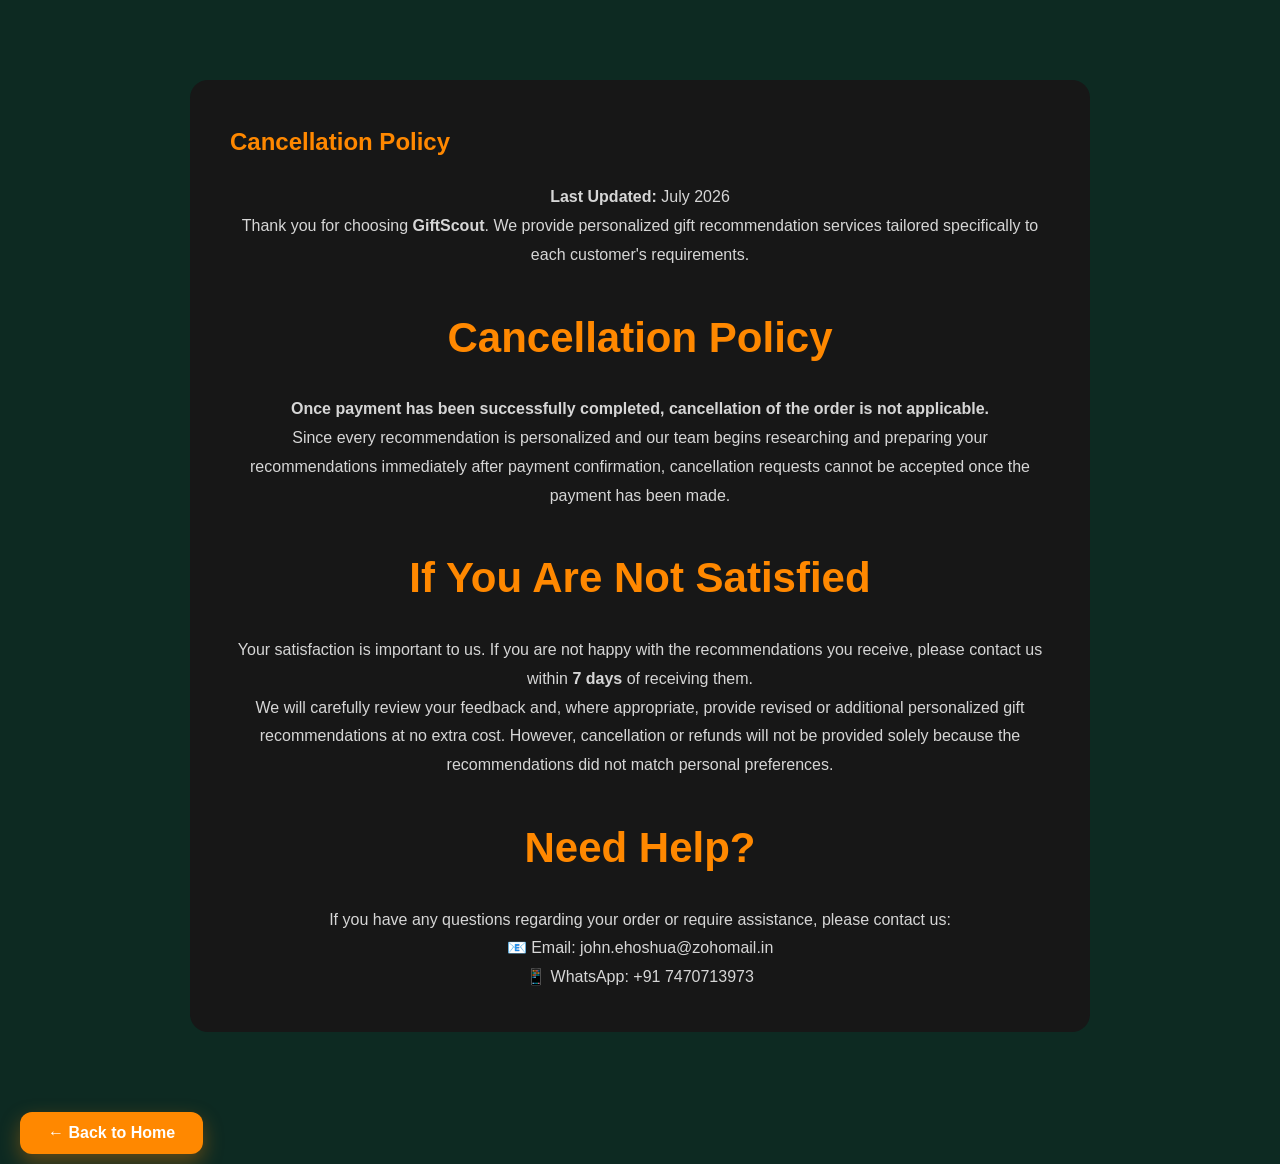
<file: cancellation.html>
<!DOCTYPE html>
<html lang="en">
<head>
<meta charset="UTF-8">
<meta name="viewport" content="width=device-width, initial-scale=1.0">

<title>Cancellation Policy | GiftScout</title>

<link rel="stylesheet" href="css/style.css">

<style>
.policy{
    max-width:900px;
    margin:80px auto;
    padding:40px;
    background:#171717;
    border-radius:18px;
    color:#fff;
    line-height:1.8;
}

.policy h1{
    color:#ff8800;
    margin-bottom:20px;
}

.policy h2{
    color:#ff8800;
    margin-top:30px;
}

.policy p a{
    color:#ff8800;
}
</style>

</head>

<body>

<section class="policy">

<h1>Cancellation Policy</h1>

<p><strong>Last Updated:</strong> July 2026</p>

<p>
Thank you for choosing <strong>GiftScout</strong>. We provide personalized gift recommendation services tailored specifically to each customer's requirements.
</p>

<h2>Cancellation Policy</h2>

<p>
<strong>Once payment has been successfully completed, cancellation of the order is not applicable.</strong>
</p>

<p>
Since every recommendation is personalized and our team begins researching and preparing your recommendations immediately after payment confirmation, cancellation requests cannot be accepted once the payment has been made.
</p>

<h2>If You Are Not Satisfied</h2>

<p>
Your satisfaction is important to us. If you are not happy with the recommendations you receive, please contact us within <strong>7 days</strong> of receiving them.
</p>

<p>
We will carefully review your feedback and, where appropriate, provide revised or additional personalized gift recommendations at no extra cost. However, cancellation or refunds will not be provided solely because the recommendations did not match personal preferences.
</p>

<h2>Need Help?</h2>

<p>
If you have any questions regarding your order or require assistance, please contact us:
</p>

<p>
📧 Email: john.ehoshua@zohomail.in<br>
📱 WhatsApp: +91 7470713973
</p>

</section>

<div style="text-align:left; margin:40px 0 10px 20px;">
    <a href="index.html" class="back-home-btn">
        ← Back to Home
    </a>
</div>
</body>
</html>
</file>
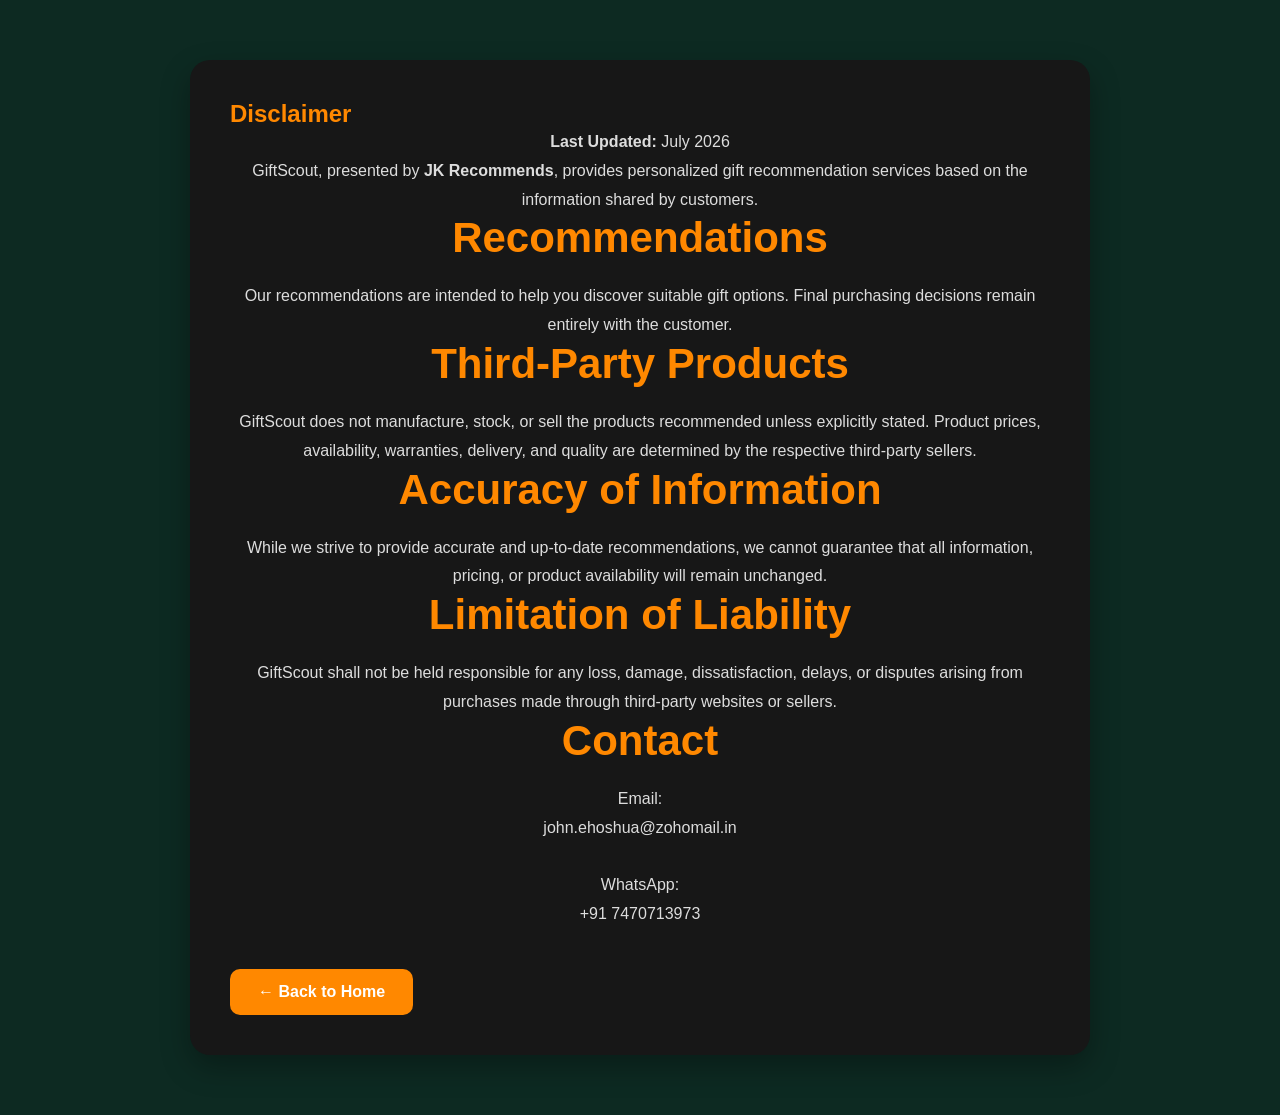
<file: disclaimer.html>
<!DOCTYPE html>
<html lang="en">
<head>

<meta charset="UTF-8">

<meta name="viewport" content="width=device-width, initial-scale=1.0">

<title>Disclaimer | GiftScout</title>

<link rel="stylesheet" href="css/style.css">

<style>

.policy{
max-width:900px;
margin:60px auto;
padding:40px;
background:#171717;
border-radius:20px;
color:#fff;
box-shadow:0 12px 30px rgba(0,0,0,.3);
}

.policy h1,
.policy h2{
color:#ff8800;
}

.policy p,
.policy li{
line-height:1.8;
color:#ddd;
}

.back-home{
display:inline-block;
margin-top:40px;
padding:14px 28px;
background:#ff8800;
color:#fff;
text-decoration:none;
border-radius:10px;
font-weight:bold;
}

.back-home:hover{
background:#ffa126;
}

</style>

</head>

<body>

<section class="policy">

<h1>Disclaimer</h1>

<p><strong>Last Updated:</strong> July 2026</p>

<p>
GiftScout, presented by <strong>JK Recommends</strong>, provides personalized gift recommendation services based on the information shared by customers.
</p>

<h2>Recommendations</h2>

<p>
Our recommendations are intended to help you discover suitable gift options. Final purchasing decisions remain entirely with the customer.
</p>

<h2>Third-Party Products</h2>

<p>
GiftScout does not manufacture, stock, or sell the products recommended unless explicitly stated. Product prices, availability, warranties, delivery, and quality are determined by the respective third-party sellers.
</p>

<h2>Accuracy of Information</h2>

<p>
While we strive to provide accurate and up-to-date recommendations, we cannot guarantee that all information, pricing, or product availability will remain unchanged.
</p>

<h2>Limitation of Liability</h2>

<p>
GiftScout shall not be held responsible for any loss, damage, dissatisfaction, delays, or disputes arising from purchases made through third-party websites or sellers.
</p>

<h2>Contact</h2>

<p>

Email:<br>
john.ehoshua@zohomail.in

<br><br>

WhatsApp:<br>
+91 7470713973

</p>

<a href="index.html" class="back-home">

← Back to Home

</a>

</section>

</body>
</html>
</file>
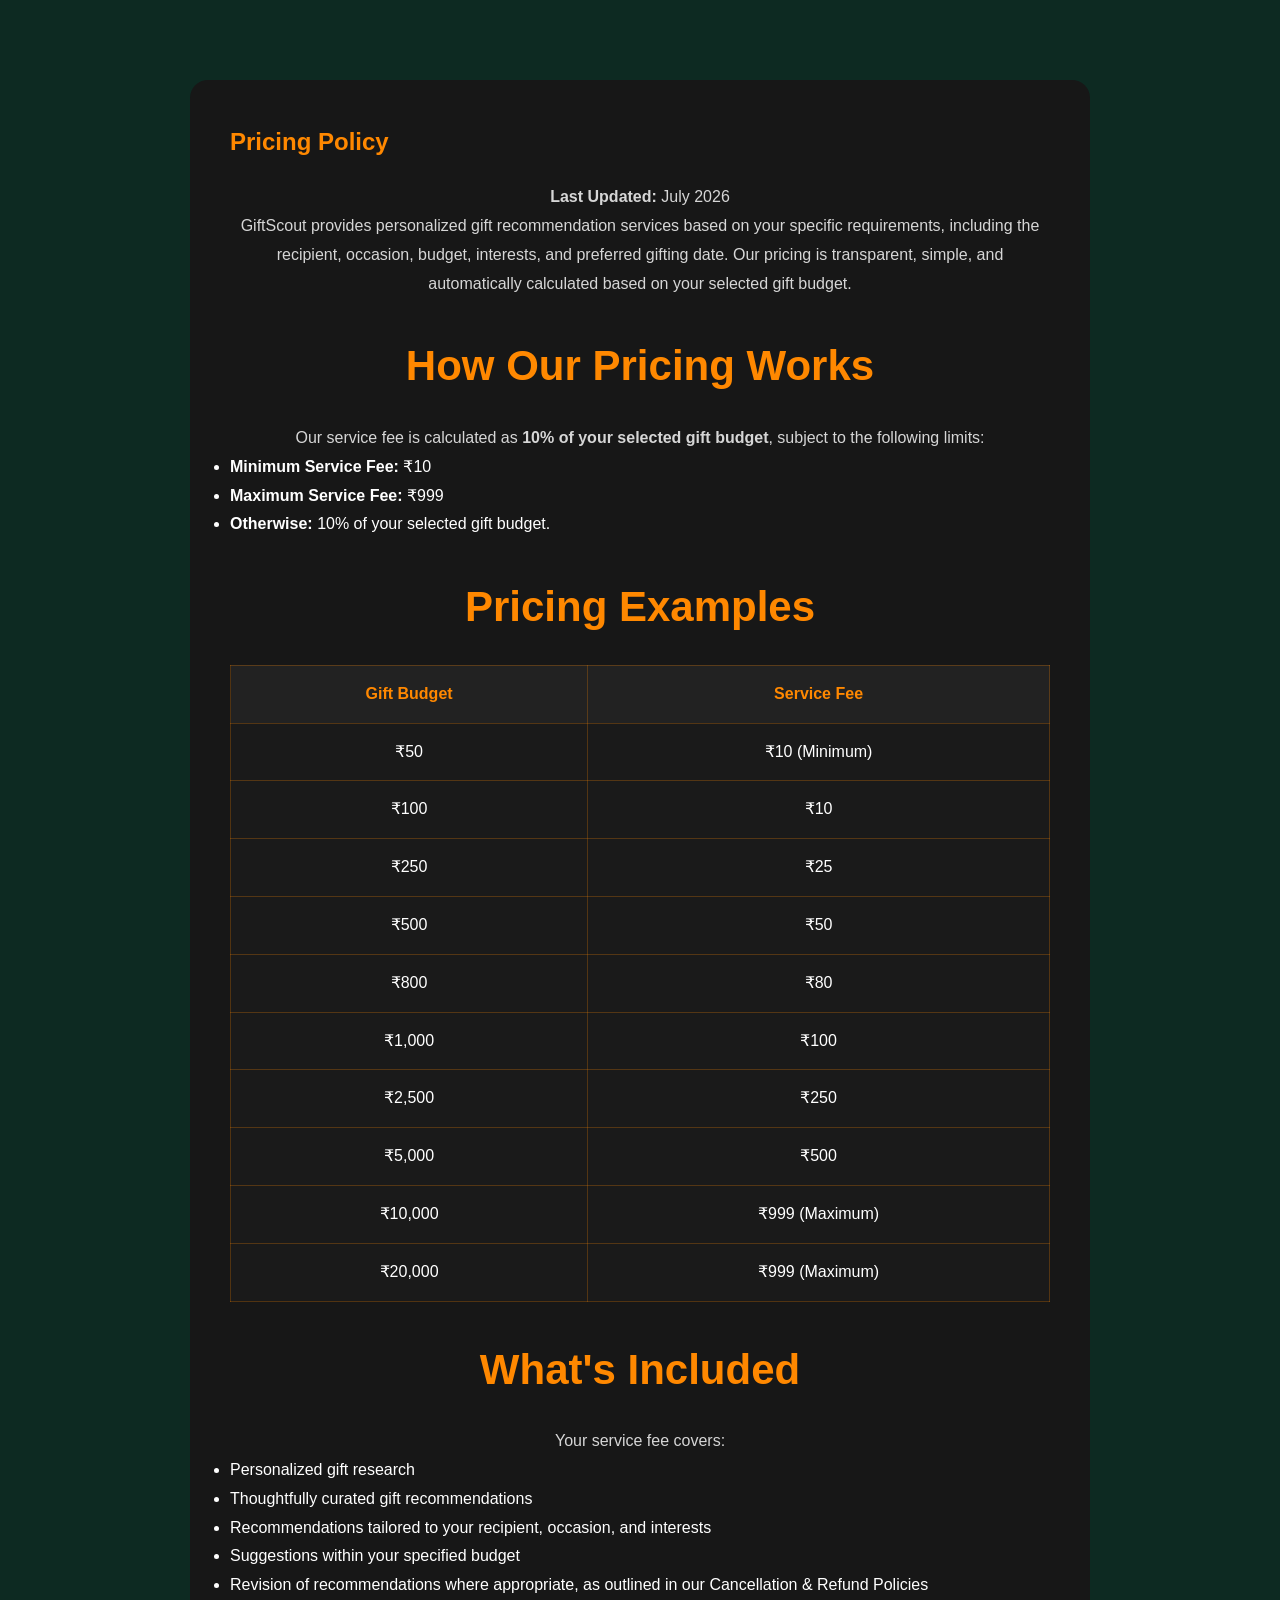
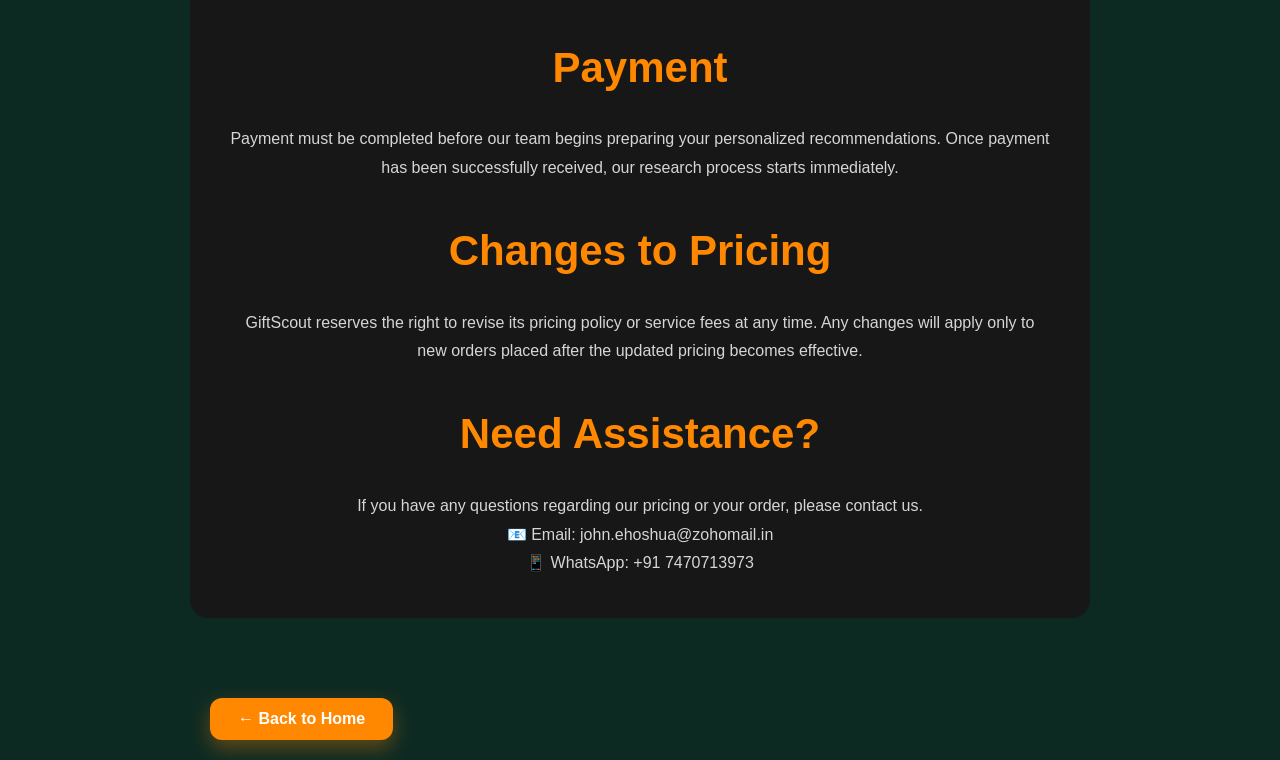
<file: pricing.html>
<!DOCTYPE html>
<html lang="en">

<head>

<meta charset="UTF-8">
<meta name="viewport" content="width=device-width, initial-scale=1.0">

<title>Pricing Policy | GiftScout</title>

<link rel="stylesheet" href="css/style.css">

<style>

.policy{
    max-width:900px;
    margin:80px auto;
    padding:40px;
    background:#171717;
    border-radius:18px;
    color:#fff;
    line-height:1.8;
}

.policy h1{
    color:#ff8800;
    margin-bottom:20px;
}

.policy h2{
    color:#ff8800;
    margin-top:30px;
}

.policy table{
    width:100%;
    border-collapse:collapse;
    margin-top:20px;
}

.policy table th,
.policy table td{
    border:1px solid rgba(255,136,0,.25);
    padding:14px;
    text-align:center;
}

.policy table th{
    background:#222;
    color:#ff8800;
}

.policy table td{
    background:#1a1a1a;
}

</style>

</head>

<body>

<section class="policy">

<h1>Pricing Policy</h1>

<p><strong>Last Updated:</strong> July 2026</p>

<p>

GiftScout provides personalized gift recommendation services based on your specific requirements, including the recipient, occasion, budget, interests, and preferred gifting date.

Our pricing is transparent, simple, and automatically calculated based on your selected gift budget.

</p>

<h2>How Our Pricing Works</h2>

<p>

Our service fee is calculated as <strong>10% of your selected gift budget</strong>, subject to the following limits:

</p>

<ul>

<li><strong>Minimum Service Fee:</strong> ₹10</li>

<li><strong>Maximum Service Fee:</strong> ₹999</li>

<li><strong>Otherwise:</strong> 10% of your selected gift budget.</li>

</ul>

<h2>Pricing Examples</h2>

<table>

<tr>
<th>Gift Budget</th>
<th>Service Fee</th>
</tr>

<tr>
<td>₹50</td>
<td>₹10 (Minimum)</td>
</tr>

<tr>
<td>₹100</td>
<td>₹10</td>
</tr>

<tr>
<td>₹250</td>
<td>₹25</td>
</tr>

<tr>
<td>₹500</td>
<td>₹50</td>
</tr>

<tr>
<td>₹800</td>
<td>₹80</td>
</tr>

<tr>
<td>₹1,000</td>
<td>₹100</td>
</tr>

<tr>
<td>₹2,500</td>
<td>₹250</td>
</tr>

<tr>
<td>₹5,000</td>
<td>₹500</td>
</tr>

<tr>
<td>₹10,000</td>
<td>₹999 (Maximum)</td>
</tr>

<tr>
<td>₹20,000</td>
<td>₹999 (Maximum)</td>
</tr>

</table>

<h2>What's Included</h2>

<p>

Your service fee covers:

</p>

<ul>

<li>Personalized gift research</li>

<li>Thoughtfully curated gift recommendations</li>

<li>Recommendations tailored to your recipient, occasion, and interests</li>

<li>Suggestions within your specified budget</li>

<li>Revision of recommendations where appropriate, as outlined in our Cancellation & Refund Policies</li>

</ul>

<h2>Payment</h2>

<p>

Payment must be completed before our team begins preparing your personalized recommendations.

Once payment has been successfully received, our research process starts immediately.

</p>

<h2>Changes to Pricing</h2>

<p>

GiftScout reserves the right to revise its pricing policy or service fees at any time. Any changes will apply only to new orders placed after the updated pricing becomes effective.

</p>

<h2>Need Assistance?</h2>

<p>

If you have any questions regarding our pricing or your order, please contact us.

</p>

<p>

📧 Email: john.ehoshua@zohomail.in<br>
📱 WhatsApp: +91 7470713973

</p>

</section>

<div class="back-home-container">
<a href="index.html" class="back-home-btn">
← Back to Home
</a>
</div>

</body>
</html>
</file>
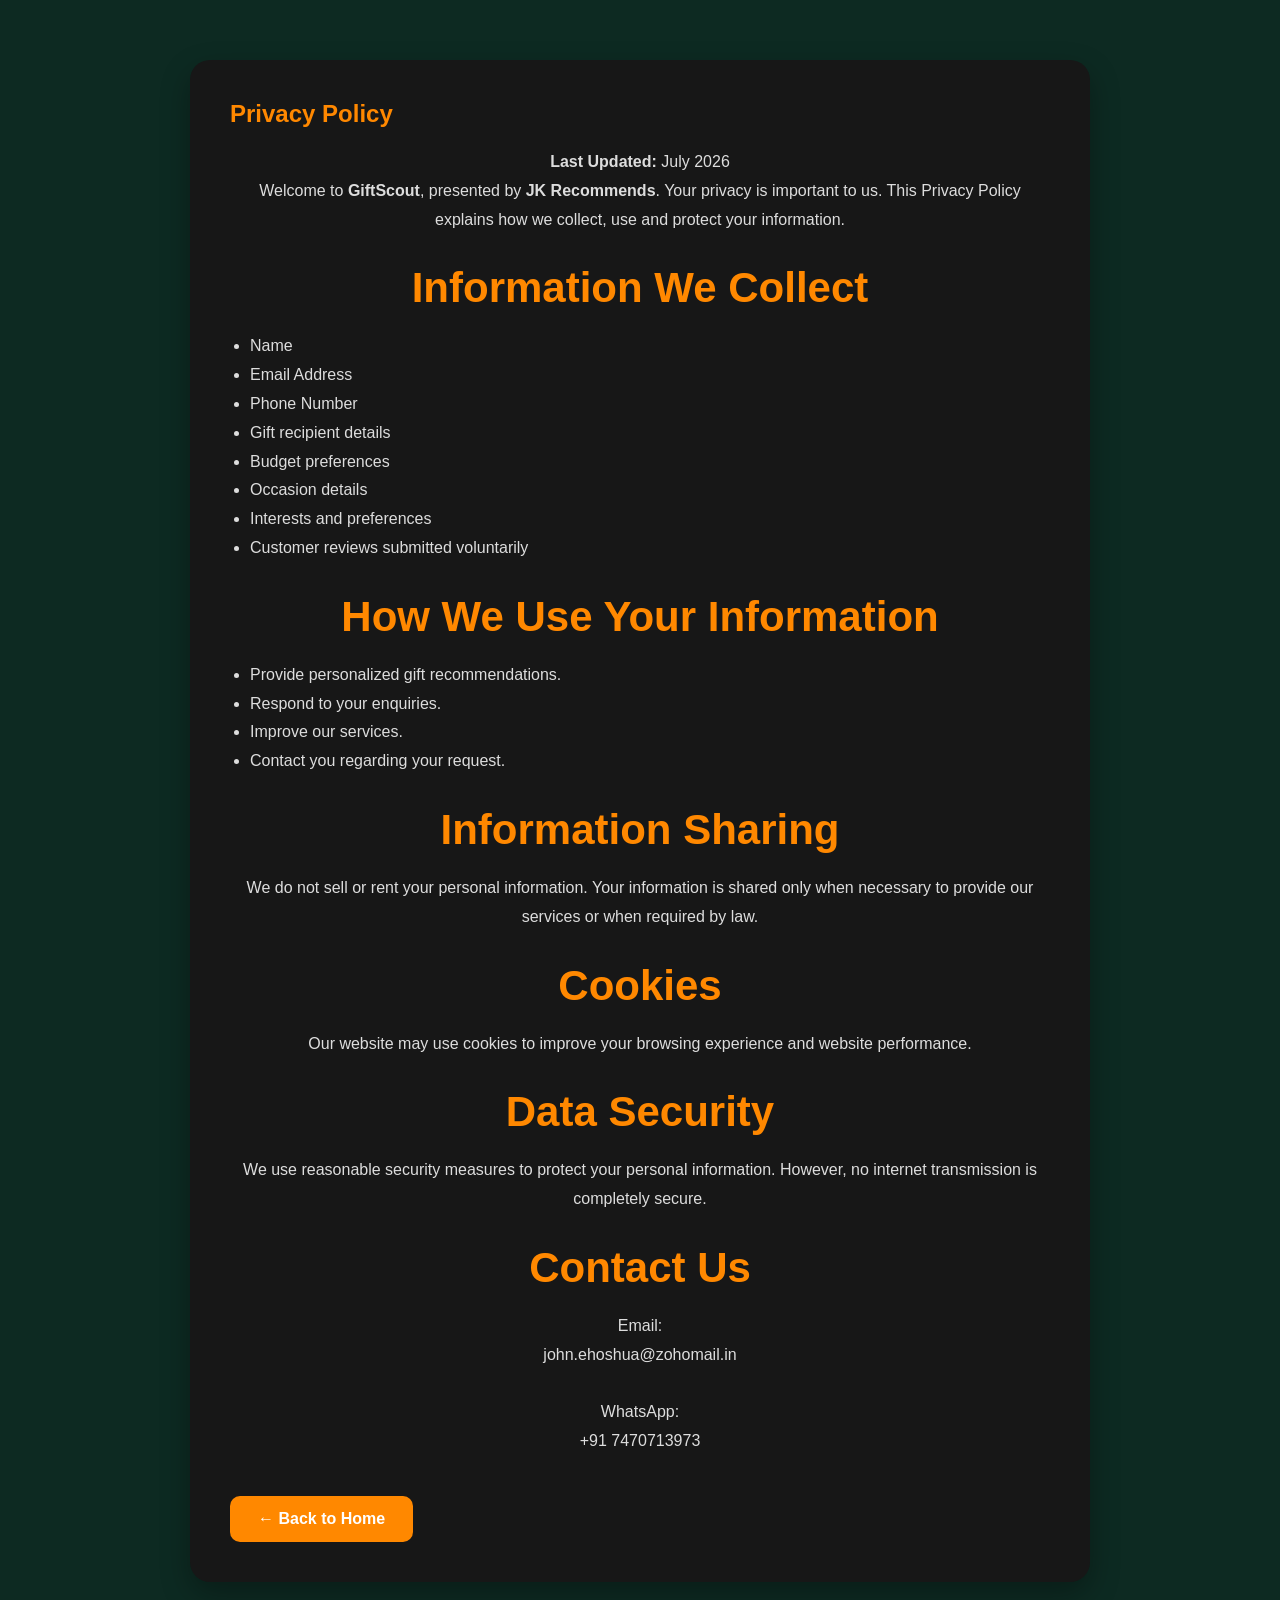
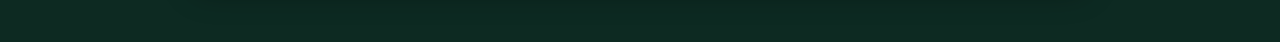
<file: privacy.html>
<!DOCTYPE html>
<html lang="en">
<head>

<meta charset="UTF-8">

<meta name="viewport" content="width=device-width, initial-scale=1.0">

<title>Privacy Policy | GiftScout</title>

<link rel="stylesheet" href="css/style.css">

<style>

.policy{
max-width:900px;
margin:60px auto;
padding:40px;
background:#171717;
border-radius:20px;
color:#fff;
box-shadow:0 12px 30px rgba(0,0,0,.3);
}

.policy h1{
color:#ff8800;
margin-bottom:20px;
}

.policy h2{
margin-top:30px;
color:#ff8800;
}

.policy p,
.policy li{
line-height:1.8;
color:#ddd;
}

.policy ul{
padding-left:20px;
}

.back-home{
display:inline-block;
margin-top:40px;
padding:14px 28px;
background:#ff8800;
color:#fff;
text-decoration:none;
border-radius:10px;
font-weight:bold;
}

.back-home:hover{
background:#ffa126;
}

</style>

</head>

<body>

<section class="policy">

<h1>Privacy Policy</h1>

<p><strong>Last Updated:</strong> July 2026</p>

<p>
Welcome to <strong>GiftScout</strong>, presented by <strong>JK Recommends</strong>. Your privacy is important to us. This Privacy Policy explains how we collect, use and protect your information.
</p>

<h2>Information We Collect</h2>

<ul>
<li>Name</li>
<li>Email Address</li>
<li>Phone Number</li>
<li>Gift recipient details</li>
<li>Budget preferences</li>
<li>Occasion details</li>
<li>Interests and preferences</li>
<li>Customer reviews submitted voluntarily</li>
</ul>

<h2>How We Use Your Information</h2>

<ul>
<li>Provide personalized gift recommendations.</li>
<li>Respond to your enquiries.</li>
<li>Improve our services.</li>
<li>Contact you regarding your request.</li>
</ul>

<h2>Information Sharing</h2>

<p>
We do not sell or rent your personal information. Your information is shared only when necessary to provide our services or when required by law.
</p>

<h2>Cookies</h2>

<p>
Our website may use cookies to improve your browsing experience and website performance.
</p>

<h2>Data Security</h2>

<p>
We use reasonable security measures to protect your personal information. However, no internet transmission is completely secure.
</p>

<h2>Contact Us</h2>

<p>

Email:
<br>
john.ehoshua@zohomail.in

<br><br>

WhatsApp:
<br>
+91 7470713973

</p>

<a href="index.html" class="back-home">

← Back to Home

</a>

</section>

</body>
</html>
</file>
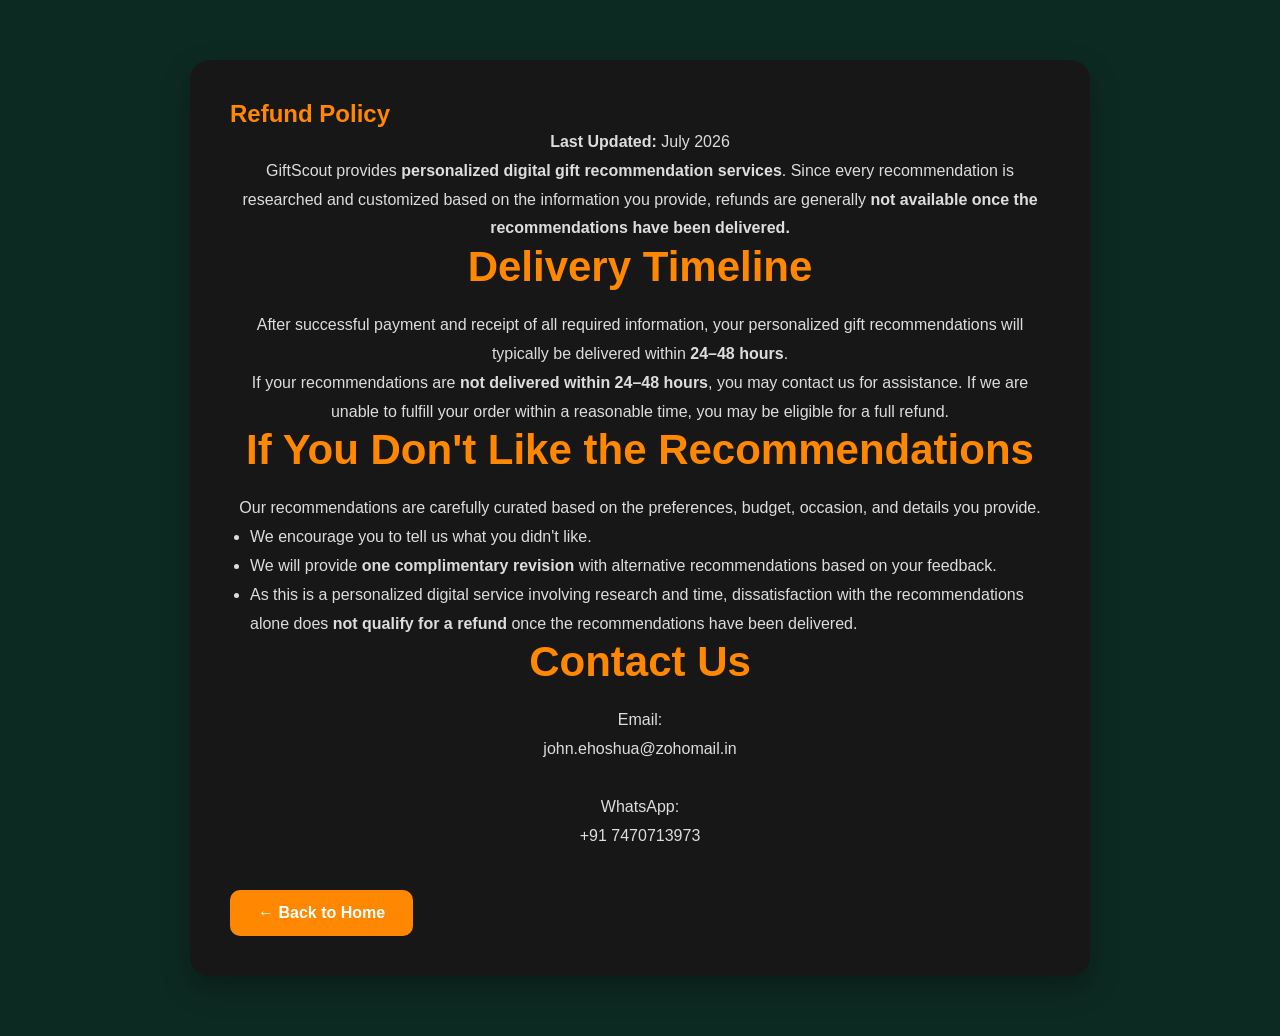
<file: refund.html>
<!DOCTYPE html>
<html lang="en">
<head>

<meta charset="UTF-8">

<meta name="viewport" content="width=device-width, initial-scale=1.0">

<title>Refund Policy | GiftScout</title>

<link rel="stylesheet" href="css/style.css">

<style>

.policy{
max-width:900px;
margin:60px auto;
padding:40px;
background:#171717;
border-radius:20px;
color:#fff;
box-shadow:0 12px 30px rgba(0,0,0,.3);
}

.policy h1,
.policy h2{
color:#ff8800;
}

.policy p,
.policy li{
line-height:1.8;
color:#ddd;
}

.policy ul{
padding-left:20px;
}

.back-home{
display:inline-block;
margin-top:40px;
padding:14px 28px;
background:#ff8800;
color:#fff;
text-decoration:none;
border-radius:10px;
font-weight:bold;
}

.back-home:hover{
background:#ffa126;
}

</style>

</head>

<body>

<section class="policy">

<h1>Refund Policy</h1>

<p><strong>Last Updated:</strong> July 2026</p>

<p>
GiftScout provides <strong>personalized digital gift recommendation services</strong>. Since every recommendation is researched and customized based on the information you provide, refunds are generally <strong>not available once the recommendations have been delivered.</strong>
</p>

<h2>Delivery Timeline</h2>

<p>
After successful payment and receipt of all required information, your personalized gift recommendations will typically be delivered within <strong>24–48 hours</strong>.
</p>

<p>
If your recommendations are <strong>not delivered within 24–48 hours</strong>, you may contact us for assistance. If we are unable to fulfill your order within a reasonable time, you may be eligible for a full refund.
</p>

<h2>If You Don't Like the Recommendations</h2>

<p>
Our recommendations are carefully curated based on the preferences, budget, occasion, and details you provide.
</p>

<ul>

<li>We encourage you to tell us what you didn't like.</li>

<li>We will provide <strong>one complimentary revision</strong> with alternative recommendations based on your feedback.</li>

<li>As this is a personalized digital service involving research and time, dissatisfaction with the recommendations alone does <strong>not qualify for a refund</strong> once the recommendations have been delivered.</li>

</ul>

<h2>Contact Us</h2>

<p>

Email:<br>
john.ehoshua@zohomail.in

<br><br>

WhatsApp:<br>
+91 7470713973

</p>

<a href="index.html" class="back-home">

← Back to Home

</a>

</section>

</body>
</html>
</file>
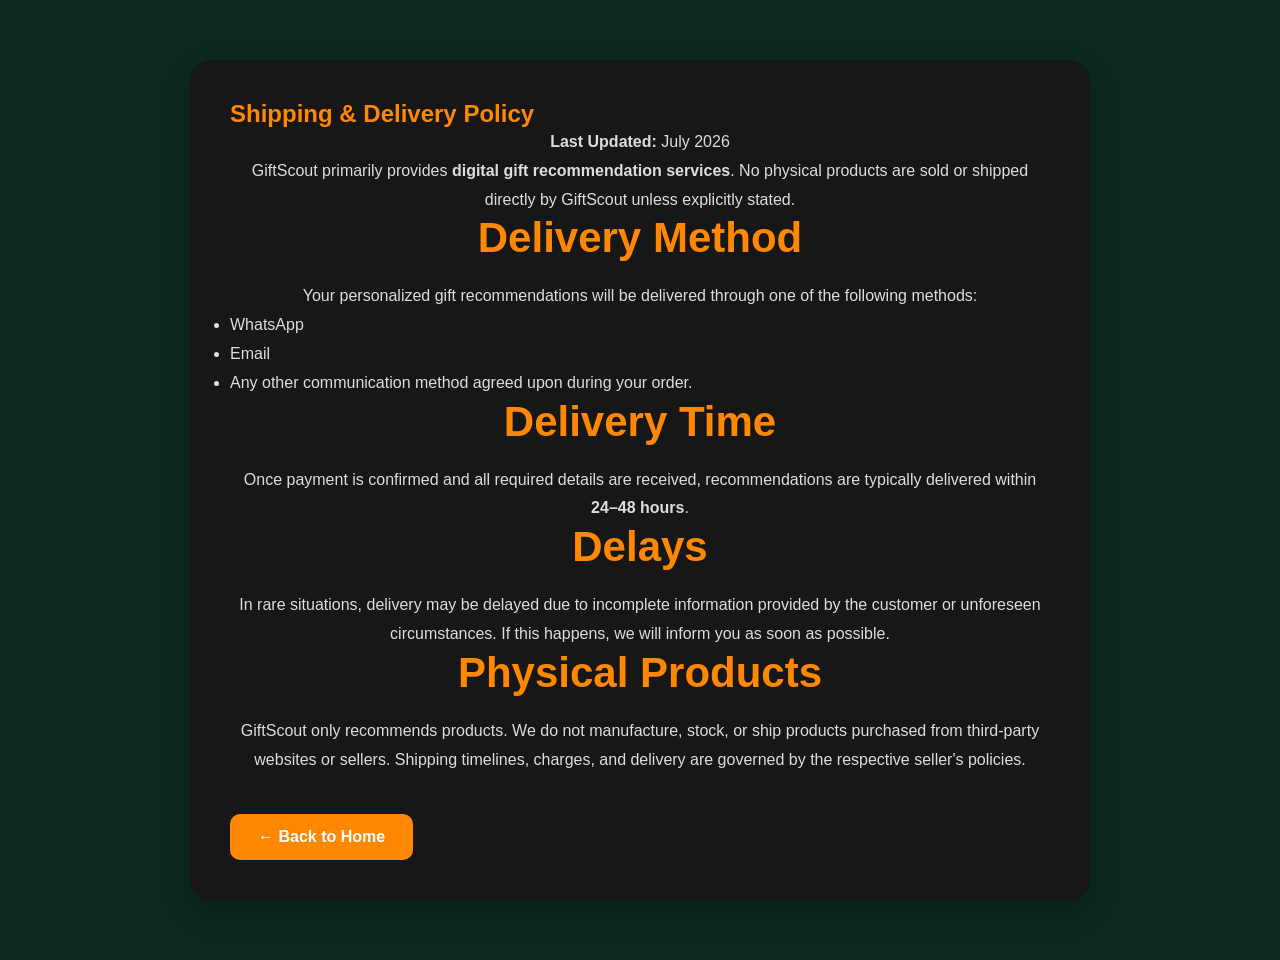
<file: shipping.html>
<!DOCTYPE html>
<html lang="en">
<head>

<meta charset="UTF-8">

<meta name="viewport" content="width=device-width, initial-scale=1.0">

<title>Shipping & Delivery | GiftScout</title>

<link rel="stylesheet" href="css/style.css">

<style>

.policy{
max-width:900px;
margin:60px auto;
padding:40px;
background:#171717;
border-radius:20px;
color:#fff;
box-shadow:0 12px 30px rgba(0,0,0,.3);
}

.policy h1,
.policy h2{
color:#ff8800;
}

.policy p,
.policy li{
line-height:1.8;
color:#ddd;
}

.back-home{
display:inline-block;
margin-top:40px;
padding:14px 28px;
background:#ff8800;
color:#fff;
text-decoration:none;
border-radius:10px;
font-weight:bold;
}

.back-home:hover{
background:#ffa126;
}

</style>

</head>

<body>

<section class="policy">

<h1>Shipping & Delivery Policy</h1>

<p><strong>Last Updated:</strong> July 2026</p>

<p>
GiftScout primarily provides <strong>digital gift recommendation services</strong>. No physical products are sold or shipped directly by GiftScout unless explicitly stated.
</p>

<h2>Delivery Method</h2>

<p>
Your personalized gift recommendations will be delivered through one of the following methods:

</p>

<ul>

<li>WhatsApp</li>

<li>Email</li>

<li>Any other communication method agreed upon during your order.</li>

</ul>

<h2>Delivery Time</h2>

<p>

Once payment is confirmed and all required details are received, recommendations are typically delivered within <strong>24–48 hours</strong>.

</p>

<h2>Delays</h2>

<p>

In rare situations, delivery may be delayed due to incomplete information provided by the customer or unforeseen circumstances. If this happens, we will inform you as soon as possible.

</p>

<h2>Physical Products</h2>

<p>

GiftScout only recommends products. We do not manufacture, stock, or ship products purchased from third-party websites or sellers. Shipping timelines, charges, and delivery are governed by the respective seller's policies.

</p>

<a href="index.html" class="back-home">

← Back to Home

</a>

</section>

</body>
</html>
</file>
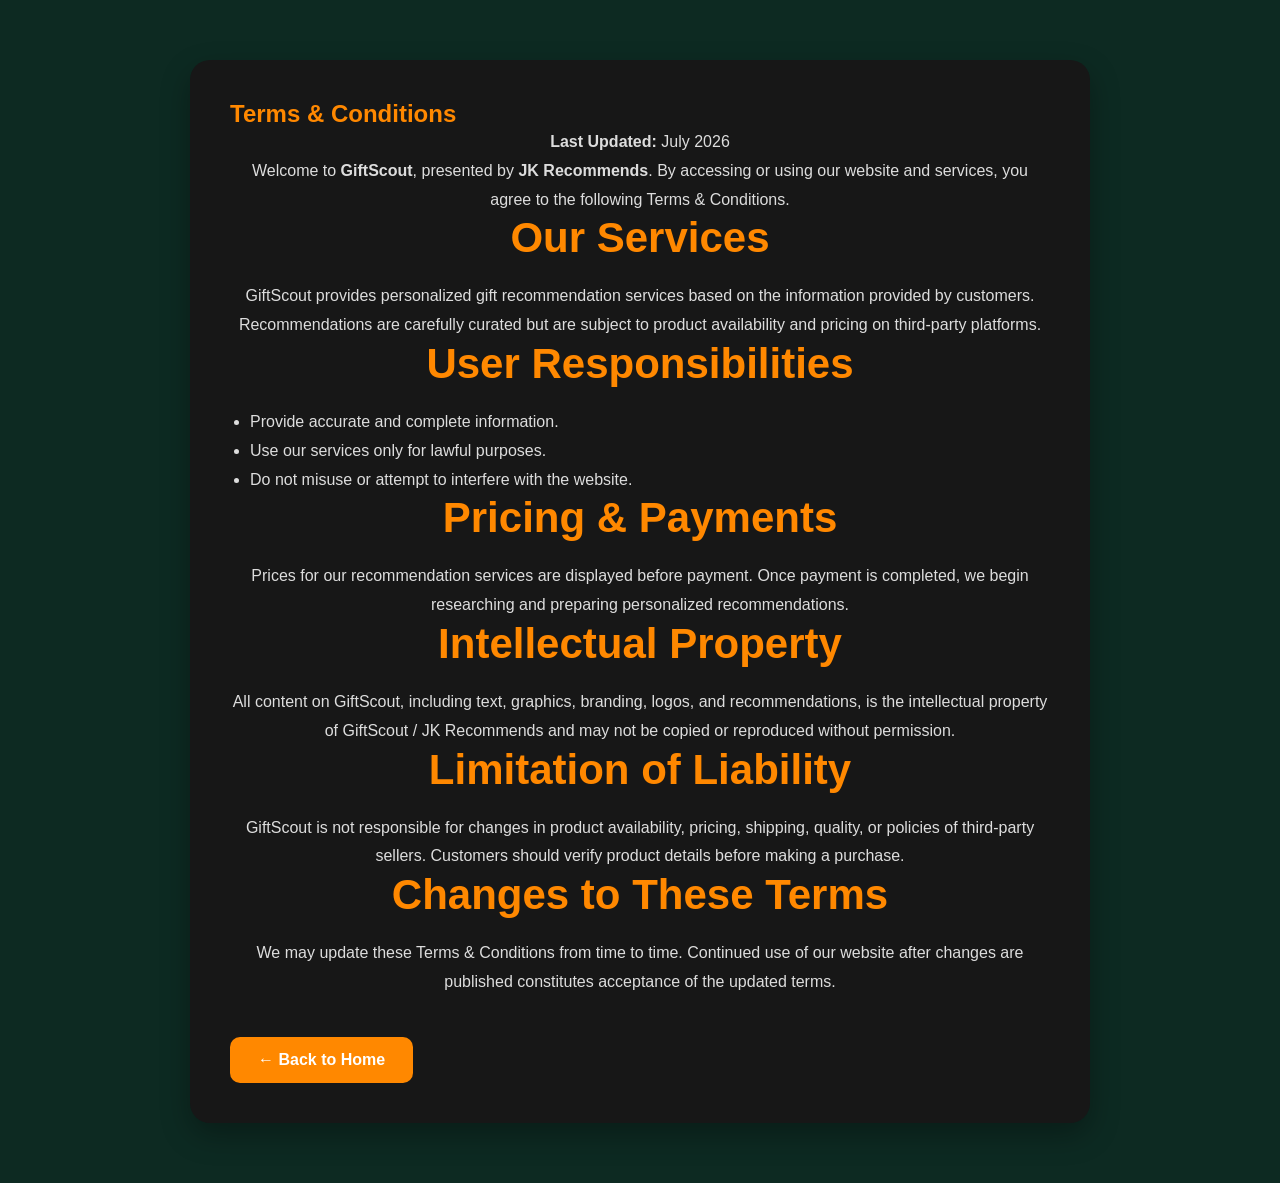
<file: terms.html>
<!DOCTYPE html>
<html lang="en">
<head>

<meta charset="UTF-8">

<meta name="viewport" content="width=device-width, initial-scale=1.0">

<title>Terms & Conditions | GiftScout</title>

<link rel="stylesheet" href="css/style.css">

<style>

.policy{
max-width:900px;
margin:60px auto;
padding:40px;
background:#171717;
border-radius:20px;
color:#fff;
box-shadow:0 12px 30px rgba(0,0,0,.3);
}

.policy h1,
.policy h2{
color:#ff8800;
}

.policy p,
.policy li{
line-height:1.8;
color:#ddd;
}

.policy ul{
padding-left:20px;
}

.back-home{
display:inline-block;
margin-top:40px;
padding:14px 28px;
background:#ff8800;
color:#fff;
text-decoration:none;
border-radius:10px;
font-weight:bold;
}

.back-home:hover{
background:#ffa126;
}

</style>

</head>

<body>

<section class="policy">

<h1>Terms & Conditions</h1>

<p><strong>Last Updated:</strong> July 2026</p>

<p>
Welcome to <strong>GiftScout</strong>, presented by <strong>JK Recommends</strong>. By accessing or using our website and services, you agree to the following Terms & Conditions.
</p>

<h2>Our Services</h2>

<p>
GiftScout provides personalized gift recommendation services based on the information provided by customers. Recommendations are carefully curated but are subject to product availability and pricing on third-party platforms.
</p>

<h2>User Responsibilities</h2>

<ul>
<li>Provide accurate and complete information.</li>
<li>Use our services only for lawful purposes.</li>
<li>Do not misuse or attempt to interfere with the website.</li>
</ul>

<h2>Pricing & Payments</h2>

<p>
Prices for our recommendation services are displayed before payment. Once payment is completed, we begin researching and preparing personalized recommendations.
</p>

<h2>Intellectual Property</h2>

<p>
All content on GiftScout, including text, graphics, branding, logos, and recommendations, is the intellectual property of GiftScout / JK Recommends and may not be copied or reproduced without permission.
</p>

<h2>Limitation of Liability</h2>

<p>
GiftScout is not responsible for changes in product availability, pricing, shipping, quality, or policies of third-party sellers. Customers should verify product details before making a purchase.
</p>

<h2>Changes to These Terms</h2>

<p>
We may update these Terms & Conditions from time to time. Continued use of our website after changes are published constitutes acceptance of the updated terms.
</p>

<a href="index.html" class="back-home">

← Back to Home

</a>

</section>

</body>
</html>
</file>
<file: css/style.css>
/* ===========================
   GiftScout Premium Theme
=========================== */

*{
margin:0;
padding:0;
box-sizing:border-box;
scroll-behavior:smooth;
}

:root{

--primary:#ff7a00;
--secondary:#ffffff;
--dark:#0d2a22;
--card:#16392f;
--text:#f7f7f7;
--grey:#d8d8d8;

}

body{

font-family:'Poppins',sans-serif;
background:var(--dark);
color:var(--text);
overflow-x:hidden;

}

a{

text-decoration:none;
color:white;

}

img{

max-width:100%;
display:block;

}

/* ===========================
Navigation
=========================== */

header{

position:fixed;
top:0;
left:0;
width:100%;
background:rgba(9,25,21,.85);
backdrop-filter:blur(20px);
z-index:999;

}

.navbar{

max-width:1200px;
margin:auto;

display:flex;

justify-content:space-between;

align-items:center;

padding:18px 30px;

}

.logo img{

height:65px;

}

.navbar ul{

display:flex;

list-style:none;

gap:35px;

}

.navbar li a{

font-weight:500;

transition:.3s;

}

.navbar li a:hover{

color:var(--primary);

}

.btn{

background:var(--primary);

padding:14px 28px;

border-radius:50px;

font-weight:600;

transition:.3s;

}

.btn:hover{

transform:translateY(-3px);

box-shadow:0 15px 35px rgba(255,122,0,.35);

}

/* ===========================
Hero
=========================== */

.hero{

min-height:100vh;

display:flex;

align-items:center;

justify-content:center;

padding:120px 30px;

text-align:center;

background:

linear-gradient(rgba(10,26,21,.90),

rgba(10,26,21,.90)),

url("../images/hero.jpg");

background-size:cover;

background-position:center;

}

.hero-content{

max-width:850px;

}

.hero h4{

color:var(--primary);

font-size:18px;

margin-bottom:15px;

}

.hero h1{

font-size:64px;

font-weight:800;

line-height:1.1;

margin-bottom:25px;

}

.hero p{

font-size:22px;

color:#dddddd;

line-height:1.8;

margin-bottom:45px;

}

.hero-buttons{

display:flex;

justify-content:center;

gap:20px;

flex-wrap:wrap;

}

.primary-btn{

background:var(--primary);

padding:18px 42px;

border-radius:50px;

font-size:18px;

font-weight:600;

transition:.35s;

}

.primary-btn:hover{

transform:translateY(-4px);

box-shadow:0 18px 35px rgba(255,122,0,.35);

}

.secondary-btn{

border:2px solid white;

padding:18px 42px;

border-radius:50px;

transition:.35s;

}

.secondary-btn:hover{

background:white;

color:#111;

}

/* ===========================
Sections
=========================== */

section{

padding:100px 30px;

}

section h2{

text-align:center;

font-size:42px;

margin-bottom:20px;

}

section p{

max-width:900px;

margin:auto;

text-align:center;

line-height:1.8;

color:#d6d6d6;

}

/* ===========================
Cards
=========================== */

.cards{

display:grid;

grid-template-columns:repeat(auto-fit,minmax(220px,1fr));

gap:30px;

margin-top:60px;

}

.card{

background:rgba(255,255,255,.06);

border:1px solid rgba(255,255,255,.08);

border-radius:24px;

padding:35px;

min-height:220px;

backdrop-filter:blur(18px);

transition:.35s;

text-align:center;

}

.card:hover{

transform:translateY(-10px);

border-color:var(--primary);

box-shadow:0 20px 40px rgba(0,0,0,.3);

}

.card h3{
    font-size:40px;
    font-weight:800;
    color:var(--primary);
    margin-bottom:22px;
}

.steps .card p{
    color:#fff;
    font-size:20px !important;
    font-weight:400;
    line-height:1.5;
}
/* ===========================
Gift Recommendation Form
=========================== */

#gift-form{
    max-width:900px;
    margin:auto;
}

#giftForm{
    display:flex;
    flex-direction:column;
    gap:18px;
    margin-top:40px;
}

#giftForm input,
#giftForm textarea{
    padding:18px;
    border:none;
    border-radius:16px;
    background:#ffffff10;
    color:#fff;
    font-size:16px;
    outline:none;
    border:1px solid rgba(255,255,255,.08);
}
#giftForm input[type="date"]{
    width:100%;
    color:#fff;
    -webkit-text-fill-color:#fff;
    color-scheme:dark;
}
#giftForm textarea{
    min-height:150px;
    resize:vertical;
}

#giftForm button{
    background:#ff7a00;
    color:#fff;
    border:none;
    padding:18px;
    border-radius:50px;
    font-size:18px;
    font-weight:600;
    cursor:pointer;
    transition:.3s;
}

#giftForm button:hover{
    transform:translateY(-4px);
    box-shadow:0 15px 30px rgba(255,122,0,.35);
}

/* ===========================
Contact
=========================== */

.contact{
    text-align:center;
}

.contact-grid{
    display:grid;
    grid-template-columns:repeat(auto-fit,minmax(280px,1fr));
    gap:30px;
    max-width:1100px;
    margin:50px auto;
}

.contact-card{
    background:#171717;
    border:1px solid rgba(255,136,0,.25);
    border-radius:20px;
    padding:35px 25px;
    text-align:center;
    transition:.3s;
}

.contact-card:hover{
    transform:translateY(-8px);
    border-color:#ff8800;
}

.contact-card i{
    font-size:48px;
    margin-bottom:18px;
}

.contact-card:nth-child(1) i{color:#25D366;}
.contact-card:nth-child(2) i{color:#ff8800;}
.contact-card:nth-child(3) i{color:#E4405F;}

.contact-card h3{
    color:#ff8800;
    font-size:30px;
    margin-bottom:15px;
}

.contact-card p{
    color:#ddd;
    margin-bottom:20px;
}

.contact-card .primary-btn{
    display:inline-block;
    width:auto;
    padding:14px 30px;
}
/* ===========================
Footer
=========================== */

footer{
    background:#091914;
    text-align:center;
    padding:50px 20px;
}

footer h3{
    color:#ff7a00;
    font-size:34px;
    margin-bottom:10px;
}

footer p{
    color:#cfcfcf;
    margin:8px 0;
}

/* ===========================
Responsive
=========================== */

@media(max-width:900px){

.navbar{
    flex-direction:column;
    gap:20px;
}

.navbar ul{
    flex-wrap:wrap;
    justify-content:center;
    gap:18px;
}

.hero h1{
    font-size:42px;
}

.hero p{
    font-size:18px;
}

.hero-buttons{
    flex-direction:column;
}

section{
    padding:70px 20px;
}

section h2{
    font-size:34px;
}

}

@media(max-width:600px){

.hero{
    padding-top:150px;
}

.hero h1{
    font-size:34px;
}

.logo img{
    height:52px;
}

.btn,
.primary-btn,
.secondary-btn{
    width:100%;
    text-align:center;
}

.steps .card h3{
    font-size:56px !important;
}

.steps .card p{
    font-size:26px !important;
    font-weight:700 !important;
    color:#fff !important;
    line-height:1.4;
}

.cards{
    grid-template-columns:1fr;
}

}
.trust-section{
padding:80px 20px;
text-align:center;
background:#111;
}

.trust-box{
max-width:700px;
margin:auto;
background:#171717;
padding:40px;
border-radius:20px;
border:1px solid rgba(255,136,0,.25);
box-shadow:0 12px 30px rgba(255,136,0,.08);
}

.trust-box h3{
font-size:42px;
color:#ff8800;
margin-bottom:10px;
}

.trust-box p{
color:#d0d0d0;
margin-bottom:25px;
}

.review-btn{
display:inline-block;
padding:14px 28px;
background:#ff8800;
color:#fff;
text-decoration:none;
border-radius:12px;
font-weight:bold;
transition:.3s;
}

.review-btn:hover{
background:#ffa126;
}
.footer-links{
    margin-top:25px;
    display:flex;
    flex-wrap:wrap;
    justify-content:center;
    gap:15px;
}

.footer-links a{
    color:#ff8800;
    text-decoration:none;
    font-size:15px;
    transition:.3s;
}

.footer-links a:hover{
    color:#ffffff;
}
.copyright{
    margin-top:20px;
    font-size:14px;
    color:#999;
}
.rating-box{
    text-align:center;
    margin:25px 0;
}

.rating-title{
    color:#ffffff;
    font-size:18px;
    font-weight:600;
    margin-bottom:15px;
}

.star-rating{
    display:flex;
    justify-content:center;
    flex-direction:row-reverse;
    gap:8px;
}

.star-rating input{
    display:none;
}

.star-rating label{
    font-size:42px;
    color:#555;
    cursor:pointer;
    transition:.2s;
}

.star-rating label:hover,
.star-rating label:hover ~ label{
    color:#ffb400;
}

.star-rating input:checked ~ label{
    color:#ffb400;
}
/* ===========================
Homepage Reviews Slider
=========================== */

.homepage-reviews{
    padding:80px 20px;
    background:#101010;
    overflow:hidden;
}

.homepage-reviews h2{
    text-align:center;
    margin-bottom:35px;
    font-size:42px;
}

.review-slider{
    overflow:hidden;
    width:100%;
    position:relative;
}

.review-track{
    display:flex;
    gap:20px;
    width:max-content;
    animation:scrollReviews 35s linear infinite;
}

.review-track:hover{
    animation-play-state:paused;
}

.home-review-card{
    width:320px;
    background:#171717;
    border-left:5px solid #ff8800;
    border-radius:18px;
    padding:22px;
    box-shadow:0 12px 30px rgba(0,0,0,.35);
    flex-shrink:0;
}

.home-review-card h3{
    color:#fff;
    font-size:20px;
    margin-bottom:8px;
}

.home-review-card small{
    color:#ff8800;
    display:block;
    margin-bottom:12px;
    font-weight:bold;
}

.home-review-card .stars{
    color:#ffd54a;
    font-size:22px;
    margin-bottom:12px;
}

.home-review-card p{
    color:#ddd;
    line-height:1.6;
}

@keyframes scrollReviews{

    from{
        transform:translateX(0);
    }

    to{
        transform:translateX(-50%);
    }

}
/* Homepage Review Slider */

.homepage-reviews{
    padding:80px 0;
    background:#111;
    overflow:hidden;
}

.homepage-reviews h2{
    text-align:center;
    margin-bottom:35px;
}

.review-slider{
    width:100%;
    overflow:hidden;
}

.review-track{
    display:flex;
    gap:20px;
    width:max-content;
    animation:scrollReviews 25s linear infinite;
}

.review-track:hover{
    animation-play-state:paused;
}

.home-review-card{
    min-width:320px;
    max-width:320px;
    background:#1b1b1b;
    border-left:4px solid #ff8800;
    border-radius:16px;
    padding:22px;
    box-shadow:0 10px 25px rgba(0,0,0,.35);
}

.home-review-card .stars{
    color:#ffb400;
    font-size:20px;
    margin-bottom:10px;
}

.home-review-card h3{
    color:#fff;
    margin-bottom:6px;
}

.home-review-card small{
    color:#ff8800;
    display:block;
    margin-bottom:12px;
}

.home-review-card p{
    color:#ddd;
    line-height:1.6;
}

@keyframes scrollReviews{
    from{
        transform:translateX(0);
    }
    to{
        transform:translateX(-50%);
    }
}
.back-home-container{
    margin:40px auto 20px;
    max-width:900px;
    padding:0 20px;
}

.back-home-btn{
    display:inline-block !important;
    background:#ff8800 !important;
    color:#fff !important;
    padding:12px 28px;
    border-radius:12px;
    font-weight:600;
    text-decoration:none;
    box-shadow:0 8px 20px rgba(255,136,0,.35);
}
.steps .card h3{
    font-size:56px !important;
}

.steps .card p{
    font-size:20px !important;
    font-weight:400 !important;
    color:#fff !important;
    line-height:1.5 !important;
}
.modal{
    display:none;
    position:fixed;
    inset:0;
    background:rgba(0,0,0,.7);
    justify-content:center;
    align-items:center;
    z-index:9999;
}

.modal-content{
    background:#111;
    border:1px solid #ff9800;
    border-radius:20px;
    padding:30px;
    width:90%;
    max-width:420px;
    text-align:center;
    color:#fff;
}

.modal-content h2{
    color:#ff9800;
    margin-bottom:15px;
}

.modal-content p{
    margin:10px 0;
    line-height:1.6;
}

.modal-content button{
    margin-top:20px;
    padding:12px 35px;
    background:#ff7a00;
    color:#fff;
    border:none;
    border-radius:50px;
    font-size:16px;
    cursor:pointer;
}
</file>
